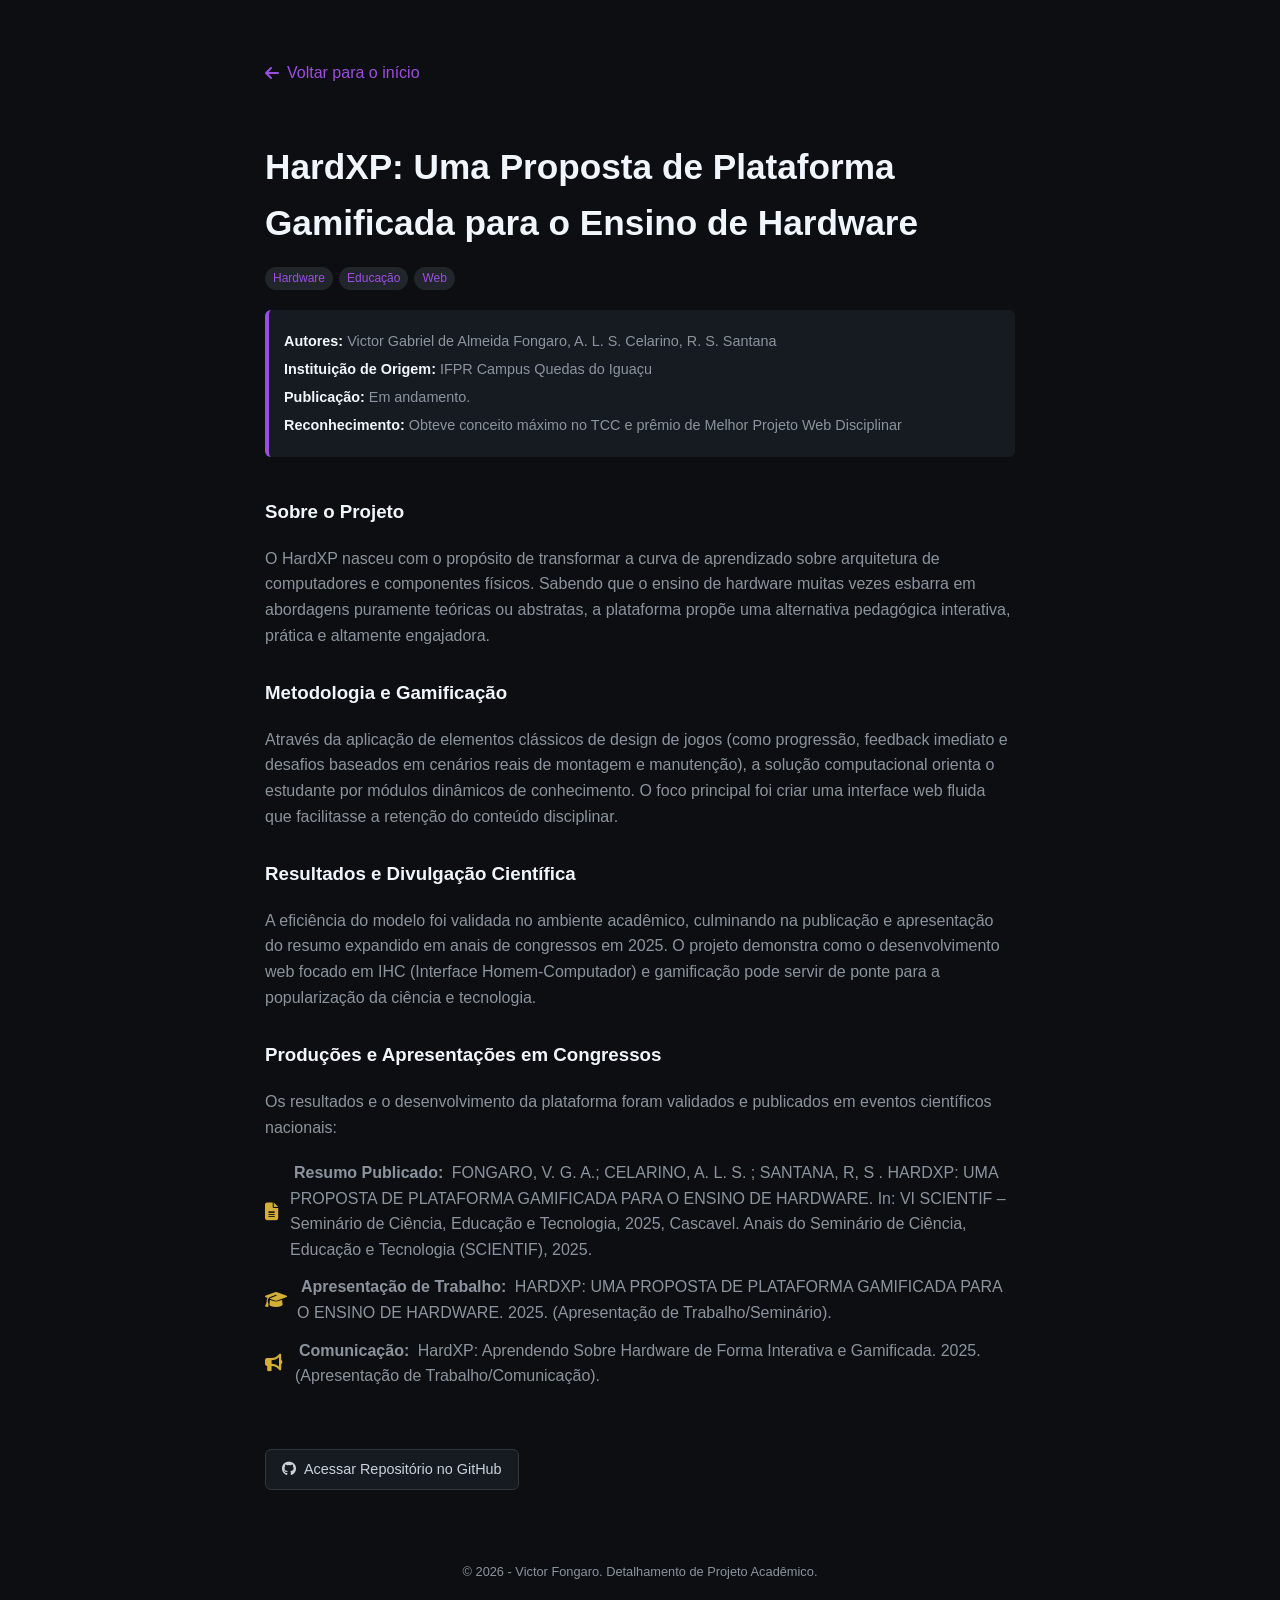
<file: projetos/projeto1.html>
<!DOCTYPE html>
<html lang="pt-BR">
<head>
    <meta charset="UTF-8">
    <meta name="viewport" content="width=device-width, initial-scale=1.0">
    <title>HardXP - Victor Fongaro</title>
    
    <link rel="stylesheet" href="https://cdnjs.cloudflare.com/ajax/libs/font-awesome/6.4.0/css/all.min.css">
    
    <link rel="stylesheet" href="../style.css">
    
    <link rel="stylesheet" href="style-projetos.css">
</head>
<body>

    <div class="container">
        
        <a href="../index.html" class="btn-voltar">
            <i class="fas fa-arrow-left"></i> Voltar para o início
        </a>

        <main>
            <h1>HardXP: Uma Proposta de Plataforma Gamificada para o Ensino de Hardware</h1>
            
            <div class="tags-container" style="margin-top: 15px;">
                <span class="tag">Hardware</span>
                <span class="tag">Educação</span>
                <span class="tag">Web</span>
            </div>

            <div class="meta-info">
                <p><strong>Autores:</strong> Victor Gabriel de Almeida Fongaro, A. L. S. Celarino, R. S. Santana</p>
                <p><strong>Instituição de Origem:</strong> IFPR Campus Quedas do Iguaçu</p>
                <p><strong>Publicação:</strong> Em andamento.</p>
                <p><strong>Reconhecimento:</strong> Obteve conceito máximo no TCC e prêmio de Melhor Projeto Web Disciplinar</p>
            </div>

            <section class="conteudo-projeto">
                <h3>Sobre o Projeto</h3>
                <p>
                    O HardXP nasceu com o propósito de transformar a curva de aprendizado sobre arquitetura de computadores e componentes físicos. Sabendo que o ensino de hardware muitas vezes esbarra em abordagens puramente teóricas ou abstratas, a plataforma propõe uma alternativa pedagógica interativa, prática e altamente engajadora.
                </p>

                <h3>Metodologia e Gamificação</h3>
                <p>
                    Através da aplicação de elementos clássicos de design de jogos (como progressão, feedback imediato e desafios baseados em cenários reais de montagem e manutenção), a solução computacional orienta o estudante por módulos dinâmicos de conhecimento. O foco principal foi criar uma interface web fluida que facilitasse a retenção do conteúdo disciplinar.
                </p>

                <h3>Resultados e Divulgação Científica</h3>
                <p>
                    A eficiência do modelo foi validada no ambiente acadêmico, culminando na publicação e apresentação do resumo expandido em anais de congressos em 2025. O projeto demonstra como o desenvolvimento web focado em IHC (Interface Homem-Computador) e gamificação pode servir de ponte para a popularização da ciência e tecnologia.
                </p>
                <section class="conquistas">
                    <h3>Produções e Apresentações em Congressos</h3>
                    <p>Os resultados e o desenvolvimento da plataforma foram validados e publicados em eventos científicos nacionais:</p>

                    <ul class="lista-conquistas" style="margin-top: 20px;">
                        <li>
                            <i class="fas fa-file-alt ouro"></i> 
                            <span><strong>Resumo Publicado:</strong> FONGARO, V. G. A.; CELARINO, A. L. S. ; SANTANA, R, S . HARDXP: UMA PROPOSTA DE PLATAFORMA GAMIFICADA PARA O ENSINO DE HARDWARE. In: VI SCIENTIF – Seminário de Ciência, Educação e Tecnologia, 2025, Cascavel. Anais do Seminário de Ciência, Educação e Tecnologia (SCIENTIF), 2025.</span>
                        </li>
                        <li>
                            <i class="fas fa-graduation-cap ouro"></i> 
                            <span><strong>Apresentação de Trabalho:</strong> HARDXP: UMA PROPOSTA DE PLATAFORMA GAMIFICADA PARA O ENSINO DE HARDWARE. 2025. (Apresentação de Trabalho/Seminário).</span>
                        </li>
                        <li>
                            <i class="fas fa-bullhorn ouro"></i> 
                            <span><strong>Comunicação:</strong> HardXP: Aprendendo Sobre Hardware de Forma Interativa e Gamificada. 2025. (Apresentação de Trabalho/Comunicação).</span>
                        </li>
                    </ul>
                </section>
                <div class="links-integracao" style="margin-top: 40px;">
                    <a href="https://github.com/victorfongaro/HardXP" target="_blank" class="btn-link">
                        <i class="fab fa-github"></i> Acessar Repositório no GitHub
                    </a>
                </div>
            </section>
        </main>

        <footer>
            <p>&copy; 2026 - Victor Fongaro. Detalhamento de Projeto Acadêmico.</p>
        </footer>

    </div>

</body>
</html>
</file>
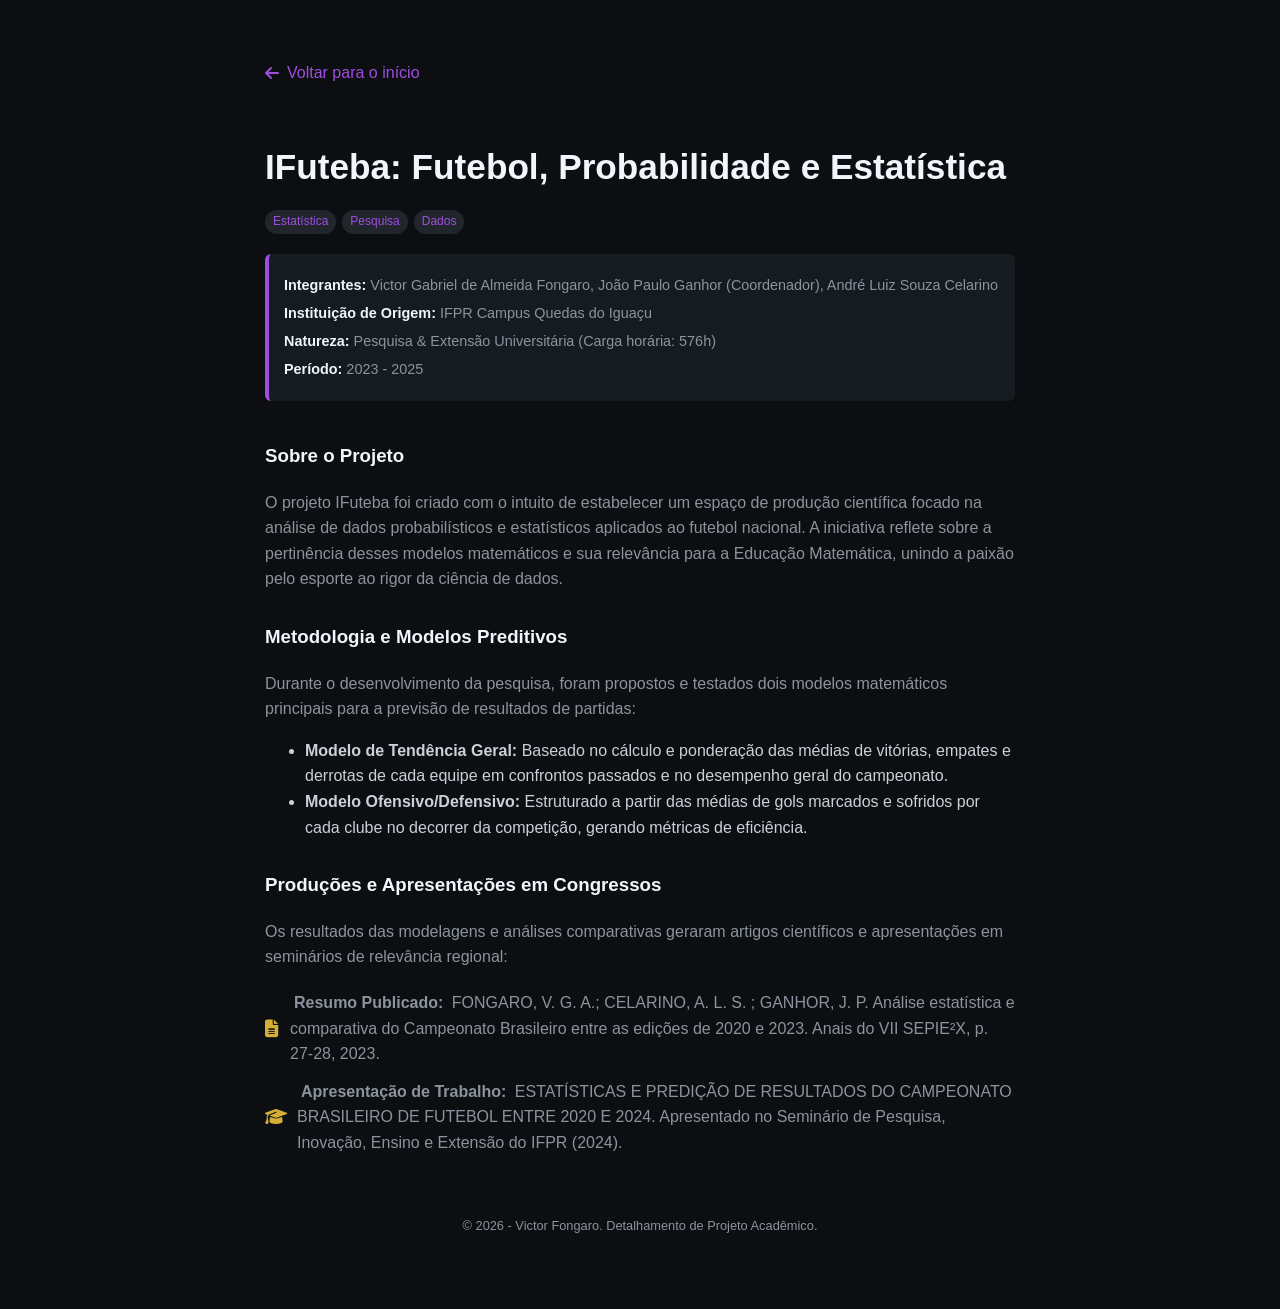
<file: projetos/projeto2.html>
<!DOCTYPE html>
<html lang="pt-BR">
<head>
    <meta charset="UTF-8">
    <meta name="viewport" content="width=device-width, initial-scale=1.0">
    <title>IFuteba - Victor Fongaro</title>
    
    <link rel="stylesheet" href="https://cdnjs.cloudflare.com/ajax/libs/font-awesome/6.4.0/css/all.min.css">
    
    <link rel="stylesheet" href="../style.css">
    <link rel="stylesheet" href="style-projetos.css">
</head>
<body>

    <div class="container">
        
        <a href="../index.html" class="btn-voltar">
            <i class="fas fa-arrow-left"></i> Voltar para o início
        </a>

        <main>
            <h1>IFuteba: Futebol, Probabilidade e Estatística</h1>
            
            <div class="tags-container" style="margin-top: 15px;">
                <span class="tag">Estatística</span>
                <span class="tag">Pesquisa</span>
                <span class="tag">Dados</span>
            </div>

            <div class="meta-info">
                <p><strong>Integrantes:</strong> Victor Gabriel de Almeida Fongaro, João Paulo Ganhor (Coordenador), André Luiz Souza Celarino</p>
                <p><strong>Instituição de Origem:</strong> IFPR Campus Quedas do Iguaçu</p>
                <p><strong>Natureza:</strong> Pesquisa & Extensão Universitária (Carga horária: 576h)</p>
                <p><strong>Período:</strong> 2023 - 2025</p>
            </div>

            <section class="conteudo-projeto">
                <h3>Sobre o Projeto</h3>
                <p>
                    O projeto IFuteba foi criado com o intuito de estabelecer um espaço de produção científica focado na análise de dados probabilísticos e estatísticos aplicados ao futebol nacional. A iniciativa reflete sobre a pertinência desses modelos matemáticos e sua relevância para a Educação Matemática, unindo a paixão pelo esporte ao rigor da ciência de dados.
                </p>

                <h3>Metodologia e Modelos Preditivos</h3>
                <p>
                    Durante o desenvolvimento da pesquisa, foram propostos e testados dois modelos matemáticos principais para a previsão de resultados de partidas:
                </p>
                <ul>
                    <li><strong>Modelo de Tendência Geral:</strong> Baseado no cálculo e ponderação das médias de vitórias, empates e derrotas de cada equipe em confrontos passados e no desempenho geral do campeonato.</li>
                    <li><strong>Modelo Ofensivo/Defensivo:</strong> Estruturado a partir das médias de gols marcados e sofridos por cada clube no decorrer da competição, gerando métricas de eficiência.</li>
                </ul>

                <h3>Produções e Apresentações em Congressos</h3>
                <p>
                    Os resultados das modelagens e análises comparativas geraram artigos científicos e apresentações em seminários de relevância regional:
                </p>

                <ul class="lista-conquistas" style="margin-top: 20px;">
                    <li>
                        <i class="fas fa-file-alt ouro"></i> 
                        <span><strong>Resumo Publicado:</strong> FONGARO, V. G. A.; CELARINO, A. L. S. ; GANHOR, J. P. Análise estatística e comparativa do Campeonato Brasileiro entre as edições de 2020 e 2023. Anais do VII SEPIE²X, p. 27-28, 2023.</span>
                    </li>
                    <li>
                        <i class="fas fa-graduation-cap ouro"></i> 
                        <span><strong>Apresentação de Trabalho:</strong> ESTATÍSTICAS E PREDIÇÃO DE RESULTADOS DO CAMPEONATO BRASILEIRO DE FUTEBOL ENTRE 2020 E 2024. Apresentado no Seminário de Pesquisa, Inovação, Ensino e Extensão do IFPR (2024).</span>
                    </li>
                </ul>
            </section>
        </main>

        <footer>
            <p>&copy; 2026 - Victor Fongaro. Detalhamento de Projeto Acadêmico.</p>
        </footer>

    </div>

</body>
</html>
</file>
<file: style.css>
:root {
    --bg-color: #0d0e12;
    --text-color: #c9d1d9;
    --accent-color: #9d4edf; /* Roxo moderno */
    --card-bg: #161b22;
    --border-color: #30363d;
}

body {
    background-color: var(--bg-color);
    color: var(--text-color);
    font-family: -apple-system, BlinkMacSystemFont, 'Segoe UI', Roboto, Helvetica, Arial, sans-serif;
    margin: 0;
    padding: 0;
    line-height: 1.6;
}

.container {
    max-width: 750px;
    margin: 0 auto;
    padding: 60px 20px;
}

#imagem-perfil {
    text-align: center;
    margin-bottom: 0;
    margin-top: 25px;
}

.header-top {
    display: flex;
    align-items: center;
    gap: 24px;
    margin-bottom: 30px;
}

.perfil-img {
    width: 140px;
    /* max-width: 100%; */
    border-radius: 50%;
    border: 2px solid var(--border-color);
    box-shadow: 0 16px 30px rgba(0, 0, 0, 0.25);
    display: inline-block;
}

header {
    margin-bottom: 0;
}

h1 {
    font-size: 2.2rem;
    color: #f0f6fc;
    margin-bottom: 8px;
    font-weight: 700;
}

.subtitle {
    font-size: 1.1rem;
    color: #8b949e;
    margin-top: 0;
}

.links-integracao {
    margin-top: 25px;
}

.btn-link {
    display: inline-flex;
    align-items: center;
    background-color: var(--card-bg);
    color: #c9d1d9;
    text-decoration: none;
    padding: 8px 16px;
    border-radius: 6px;
    margin-right: 12px;
    margin-bottom: 12px;
    font-size: 0.9rem;
    border: 1px solid var(--border-color);
    transition: all 0.2s cubic-bezier(0.4, 0, 0.2, 1);
}

.btn-link:hover {
    border-color: var(--accent-color);
    color: #ffffff;
    transform: translateY(-2px);
}

.linkedin-link i {
    color: #0072b1;
}

.btn-link i {
    margin-right: 8px;
}

section {
    margin-bottom: 60px;
}

h2 {
    font-size: 1.5rem;
    color: #f0f6fc;
    border-bottom: 1px solid var(--border-color);
    padding-bottom: 8px;
    margin-bottom: 20px;
}

p {
    color: #8b949e;
}

p strong, p color {
    color: #f0f6fc;
}

.grid-projetos {
    display: grid;
    grid-template-columns: 1fr;
    gap: 20px;
}

@media (min-width: 600px) {
    .grid-projetos {
        grid-template-columns: 1fr 1fr;
    }
}

.card {
    background-color: var(--card-bg);
    padding: 24px;
    border-radius: 8px;
    border: 1px solid var(--border-color);
    position: relative;
    transition: transform 0.2s ease, border-color 0.2s ease;
}

.card:hover {
    border-color: var(--accent-color);
    transform: scale(1.02);

    cursor: pointer;
}

.card-date {
    font-size: 0.75rem;
    color: #8b949e;
    display: block;
    margin-bottom: 8px;
}

.card h3 {
    margin: 0 0 10px 0;
    font-size: 1.2rem;
    color: #f0f6fc;
}

.card p {
    font-size: 0.9rem;
    margin-bottom: 15px;
    margin-top: 0;
}

.tags-container {
    display: flex;
    flex-wrap: wrap;
    gap: 6px;
}

.tag {
    background-color: #21262d;
    color: var(--accent-color);
    font-size: 0.75rem;
    padding: 2px 8px;
    border-radius: 12px;
    font-weight: 500;
}

.lista-conquistas {
    list-style: none;
    padding: 0;
}

.lista-conquistas li {
    margin-bottom: 12px;
    display: flex;
    align-items: center;
    color: #8b949e;
}

.lista-conquistas li strong {
    margin-left: 0.25rem;
    margin-right: 0.25rem;
}

.lista-conquistas li i {
    margin-right: 12px;
    font-size: 1.1rem;
    width: 20px;
    text-align: center;
}

.ouro {
    color: #d4af37;
}

footer {
    text-align: center;
    margin-top: 60px;
    font-size: 0.8rem;
    color: #484f58;
}
</file>
<file: projetos/style-projetos.css>
/* projetos/style-projetos.css */

/* Estilos específicos para as páginas de detalhes dos projetos */
.btn-voltar {
    display: inline-flex;
    align-items: center;
    color: var(--accent-color);
    text-decoration: none;
    margin-bottom: 30px;
    font-weight: 500;
    transition: transform 0.2s ease;
}

.btn-voltar:hover {
    transform: translateX(-5px);
}

.btn-voltar i {
    margin-right: 8px;
}

.meta-info {
    margin: 20px 0 40px 0;
    padding: 15px;
    background-color: var(--card-bg);
    border-radius: 6px;
    border-left: 4px solid var(--accent-color);
    font-size: 0.9rem;
}

.meta-info p {
    margin: 5px 0;
    color: #8b949e;
}

.meta-info strong {
    color: #f0f6fc;
}

.conteudo-projeto h3 {
    color: #f0f6fc;
    margin-top: 30px;
}
</file>
